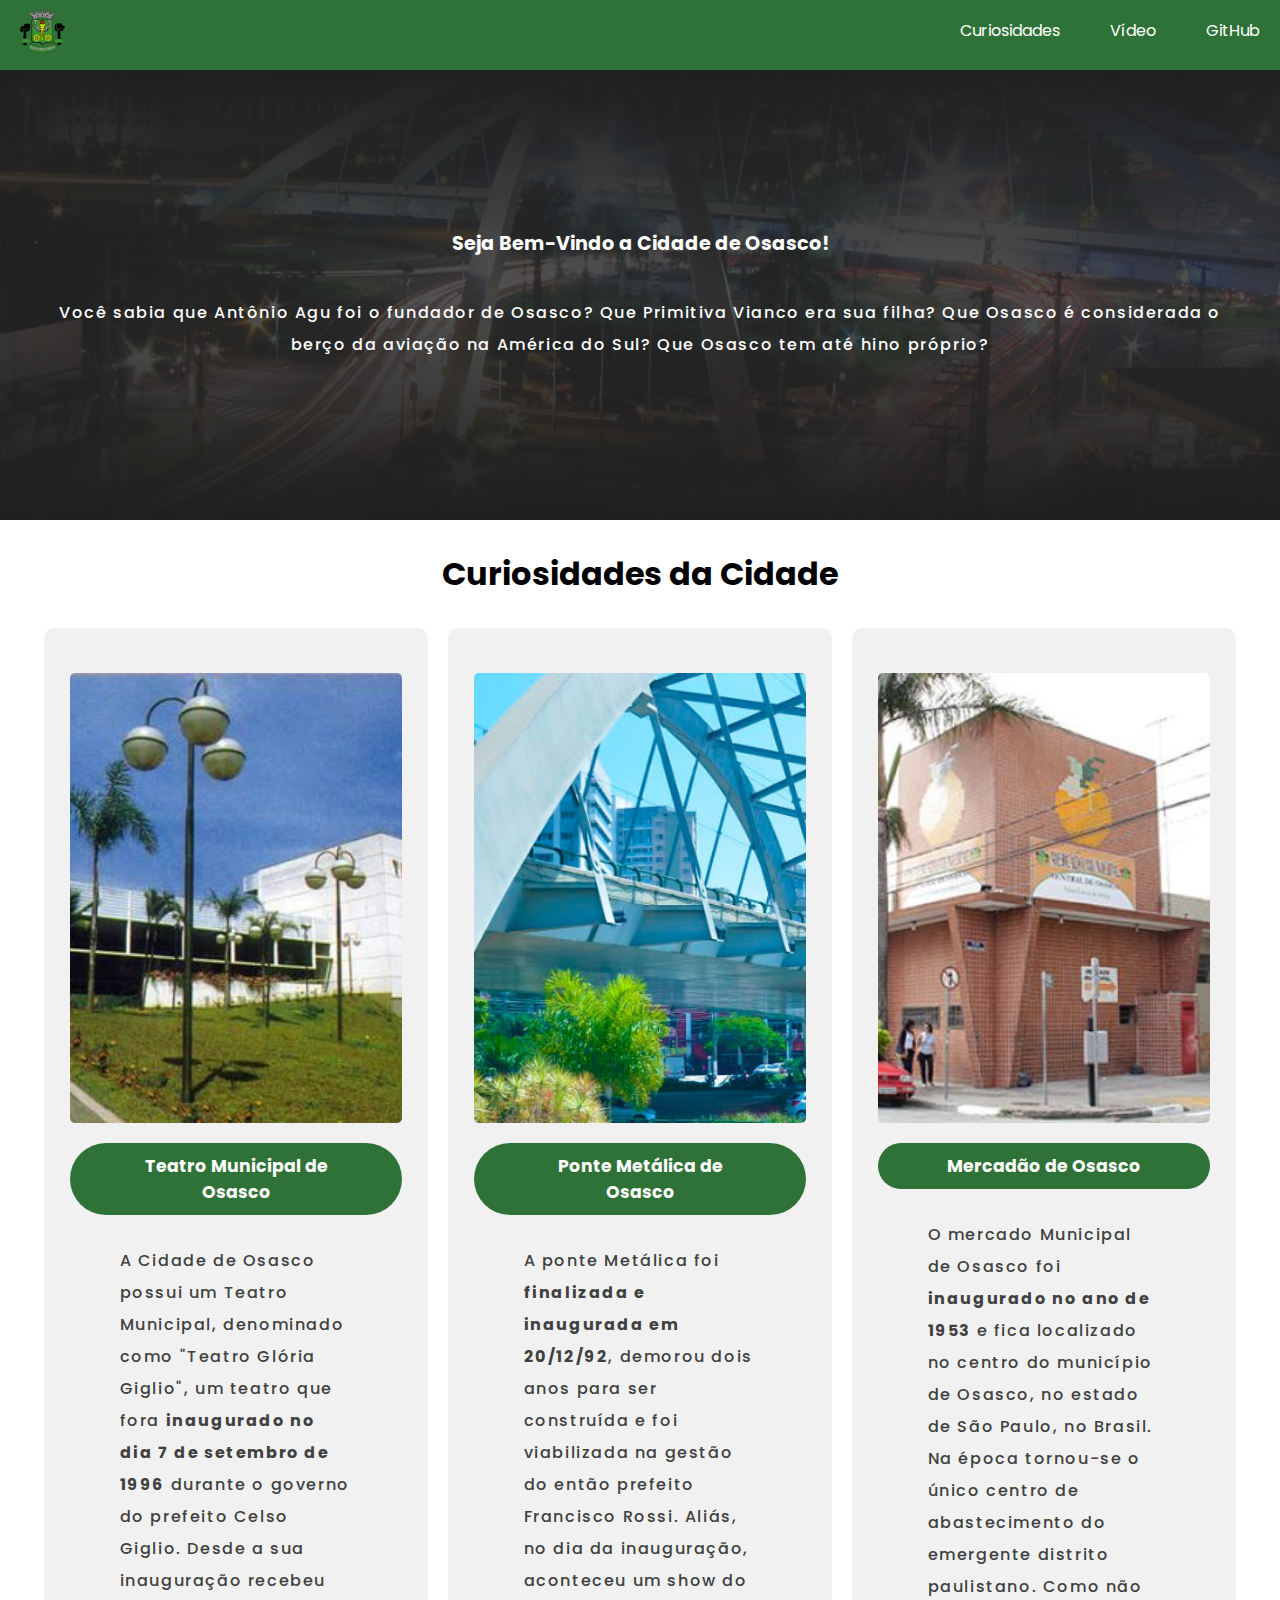
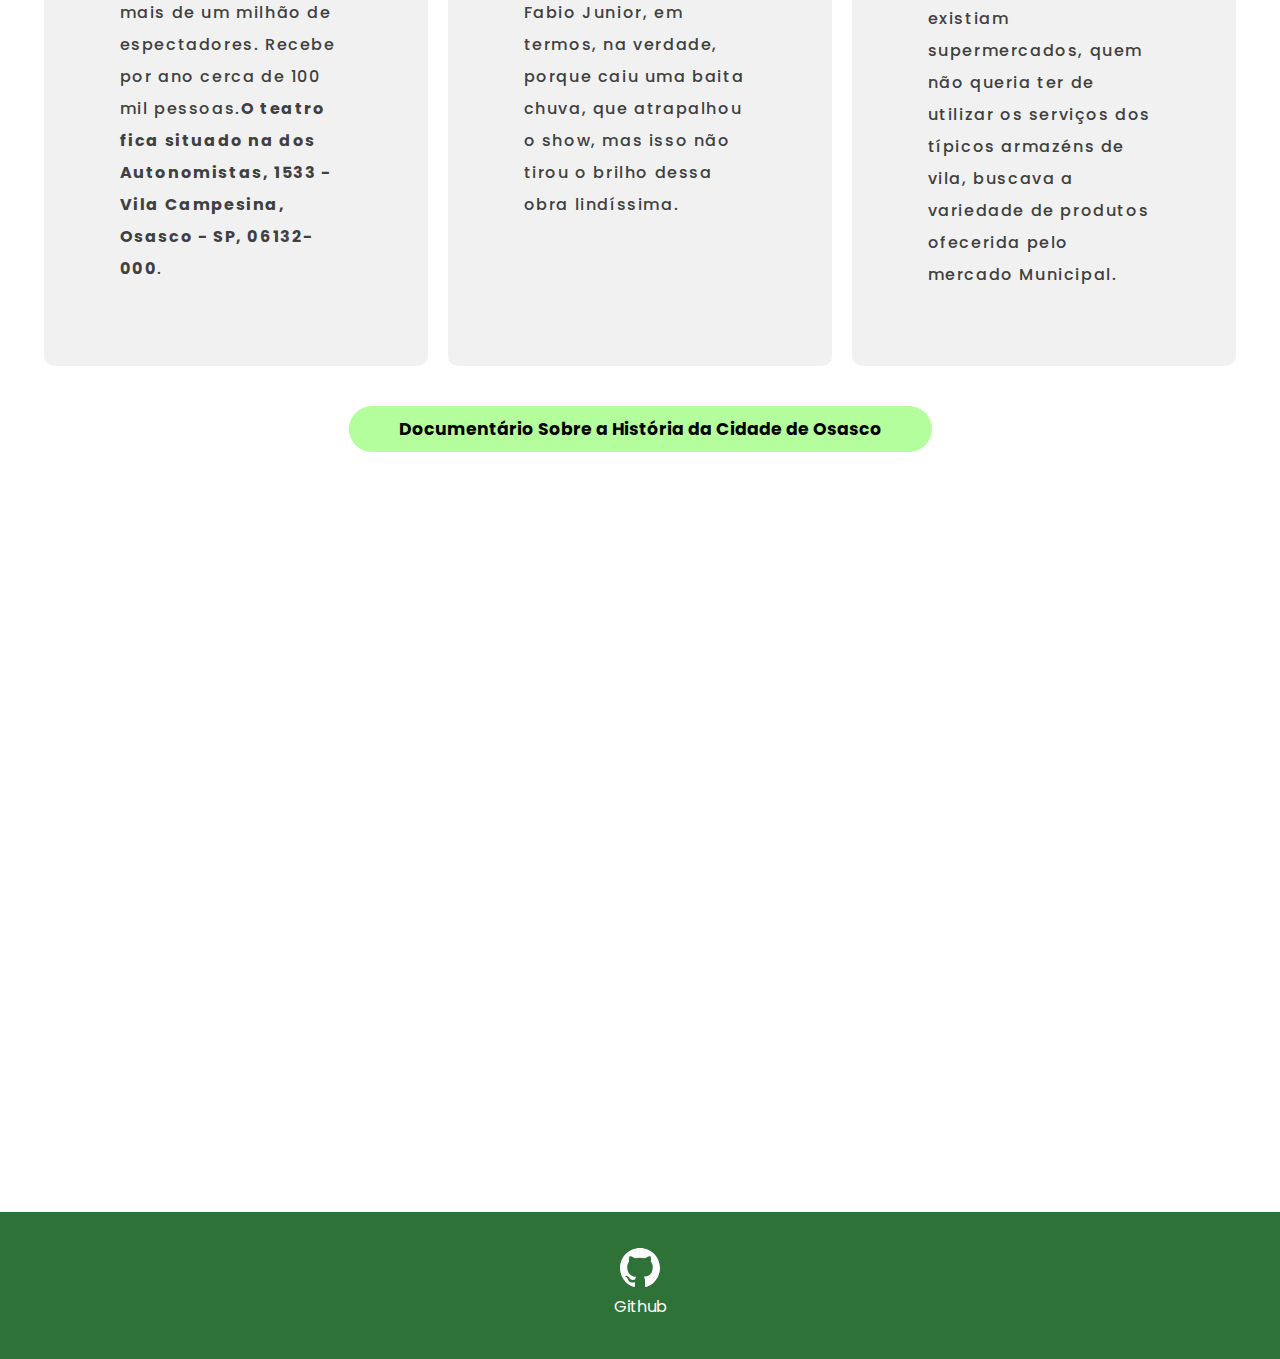
<file: index.html>
<!DOCTYPE html>
<html lang="pt-br">

<head>
  <meta charset="UTF-8" />
  <meta http-equiv="X-UA-Compatible" content="IE=edge" />
  <meta name="viewport" content="width=device-width, initial-scale=1.0" />
  <title>Check Point 1 - Frontend I</title>
  <link rel="stylesheet" href="./css/colors.css">
  <link rel="stylesheet" href="./css/base.css" />
  <link rel="stylesheet" href="./css/style.css" />
  <link rel="preconnect" href="https://fonts.googleapis.com" />
  <link rel="preconnect" href="https://fonts.gstatic.com" crossorigin />
  <link
    href="https://fonts.googleapis.com/css2?family=Poppins:ital,wght@0,100;0,200;0,300;0,400;0,500;0,600;0,700;0,800;0,900;1,100;1,200;1,300;1,400;1,500;1,600;1,700;1,800;1,900&display=swap"
    rel="stylesheet" />
  <link rel="preconnect" href="https://fonts.googleapis.com">
  <link rel="preconnect" href="https://fonts.gstatic.com" crossorigin>
  <link
    href="https://fonts.googleapis.com/css2?family=Fira+Sans:ital,wght@0,100;0,200;0,300;0,400;0,500;0,600;0,700;0,800;0,900;1,100;1,200;1,300;1,400;1,500;1,600;1,700;1,800;1,900&display=swap"
    rel="stylesheet">
</head>

<body>
  <nav class="faixaVerde">
    <header>
      <div class="logo">
        <img src="./img/brasaoOsasco.svg" alt="brasaoOsasco" />
      </div>
      <div class="menuMobile">
        <img src="./img/burguerMenu.svg" alt="burguerMenu" />
      </div>
      <ul class="menuDesktop">
        <li><a href="#Curiosidades">Curiosidades</a></li>
        <li><a href="#video">Vídeo</a></li>
        <li><a href="#github">GitHub</a></li>
      </ul>
    </header>
  </nav>

  <main>
    <div class="hero"></div>
    <div class="hero legenda">
      <h1>Seja Bem-Vindo a Cidade de Osasco!</h1>
      <p>
        Você sabia que Antônio Agu foi o fundador de Osasco? Que Primitiva
        Vianco era sua filha? Que Osasco é considerada o berço da aviação na
        América do Sul? Que Osasco tem até hino próprio?
      </p>
    </div>
    <h1 class="tituloCuriosidades">Curiosidades da Cidade</h1>
    <div id="Curiosidades">
      <div class="card">
        <div class="banner"></div>
        <h3>Teatro Municipal de Osasco</h3>
        <p>
          A Cidade de Osasco possui um Teatro Municipal, denominado como
          "Teatro Glória Giglio", um teatro que fora
          <strong>inaugurado no dia 7 de setembro de 1996</strong> durante o
          governo do prefeito Celso Giglio. Desde a sua inauguração recebeu
          mais de um milhão de espectadores. Recebe por ano cerca de 100 mil
          pessoas.<strong>O teatro fica situado na dos Autonomistas, 1533 - Vila Campesina,
            Osasco - SP, 06132-000</strong>.
        </p>
      </div class="card">
      <div class="card">
        <div class="banner"></div>
        <h3>Ponte Metálica de Osasco</h3>
        <p>
          A ponte Metálica foi <strong>finalizada e inaugurada em 20/12/92</strong>, demorou dois
          anos para ser construída e foi viabilizada na gestão do então
          prefeito Francisco Rossi. Aliás, no dia da inauguração, aconteceu um
          show do Fabio Junior, em termos, na verdade, porque caiu uma baita
          chuva, que atrapalhou o show, mas isso não tirou o brilho dessa obra
          lindíssima.
        </p>
      </div class="card">
      <div class="card">
        <div class="banner"></div>
        <h3>Mercadão de Osasco</h3>
        <p>
          O mercado Municipal de Osasco foi
          <strong> inaugurado no ano de 1953</strong> e fica localizado no
          centro do município de Osasco, no estado de São Paulo, no Brasil. Na
          época tornou-se o único centro de abastecimento do emergente
          distrito paulistano. Como não existiam supermercados, quem não
          queria ter de utilizar os serviços dos típicos armazéns de vila,
          buscava a variedade de produtos ofecerida pelo mercado Municipal.
        </p>
      </div class="card">
    </div>
    <div class="youtube" id="video">
      <h3 class="tituloAlt">
        Documentário Sobre a História da Cidade de Osasco
      </h3>
      <iframe width="425" height="291" src="https://www.youtube.com/embed/VPhq2WLfhes" title="YouTube video player"
        frameborder="0" allow="accelerometer; autoplay; clipboard-write; encrypted-media; gyroscope; picture-in-picture"
        allowfullscreen></iframe>
    </div>
  </main>

  <footer id="github">
    <div class="gitLink">
      <a href="https://github.com/ErikSD2" target="blank">
        <div>
          <img src="./img/gitHub.svg" alt="gitHub">
          <span>Github</span>
        </div>
      </a>
    </div>
  </footer>
</body>

</html>
</file>
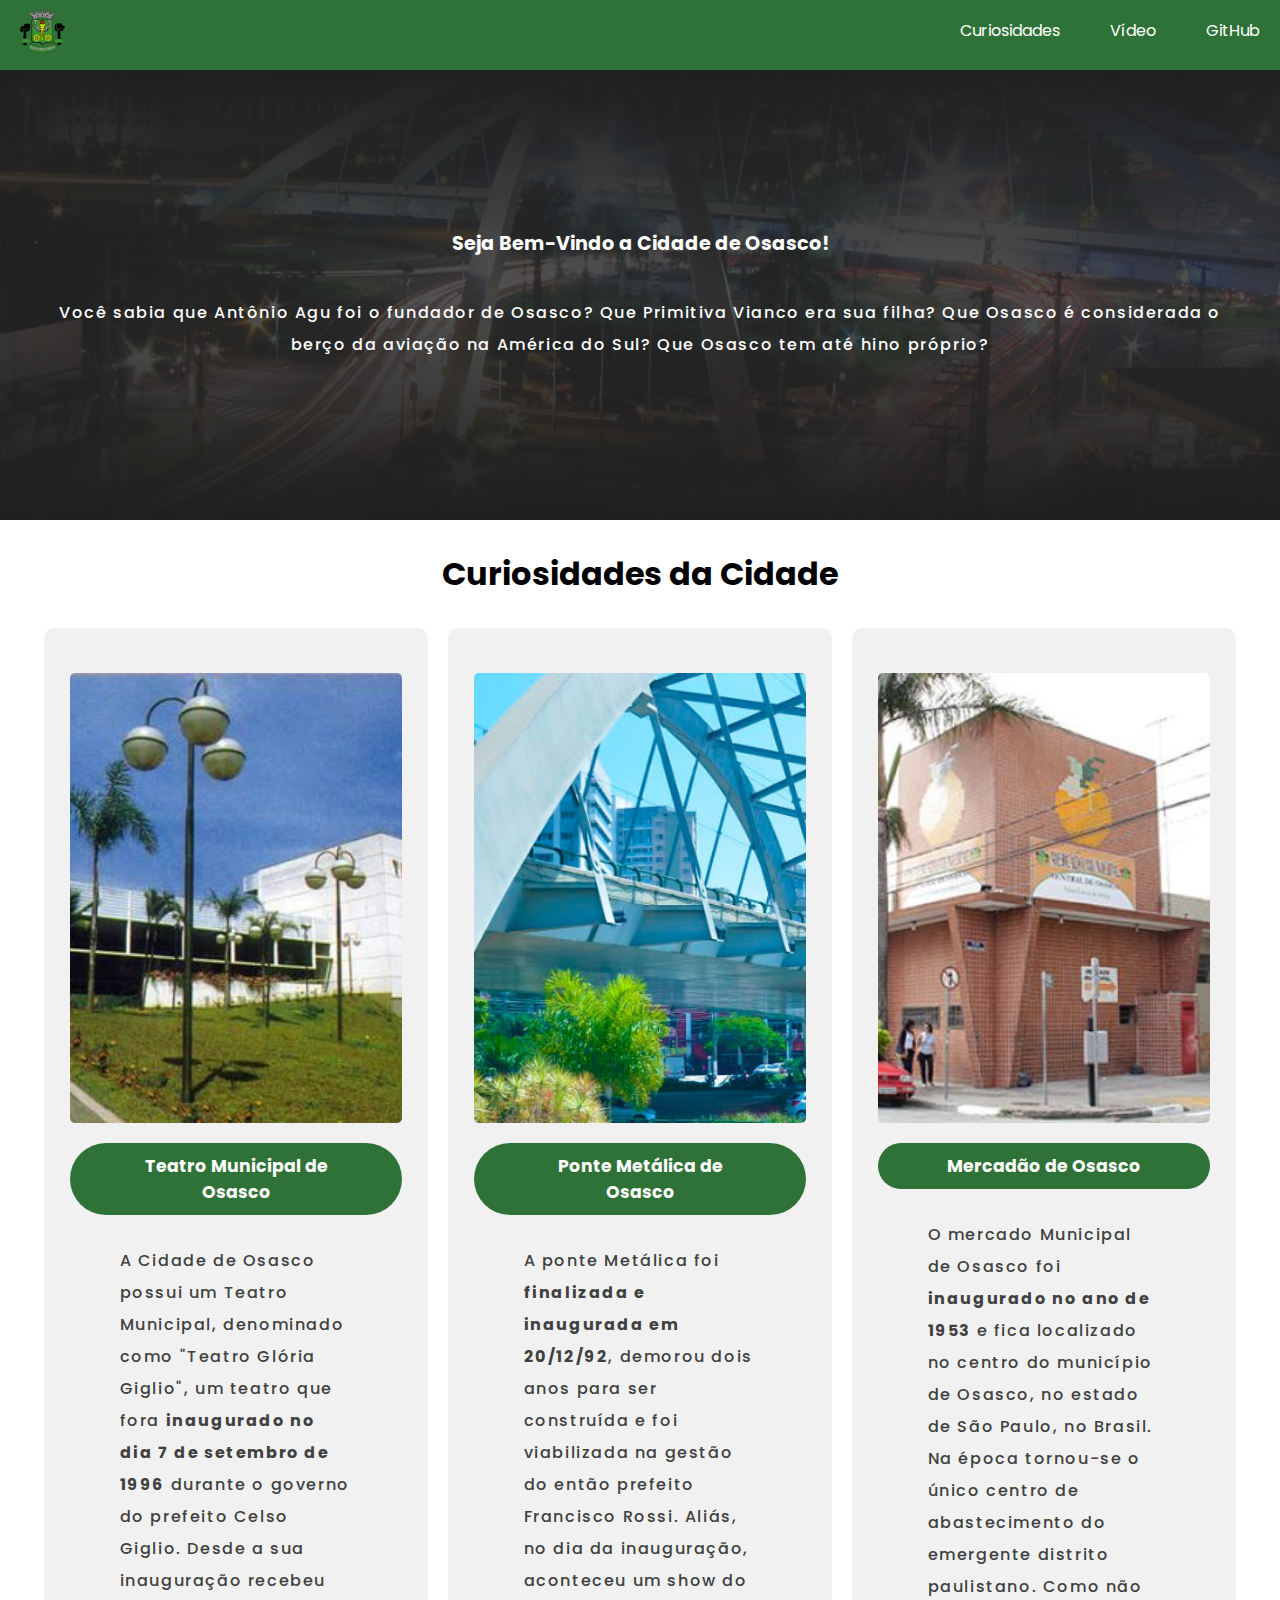
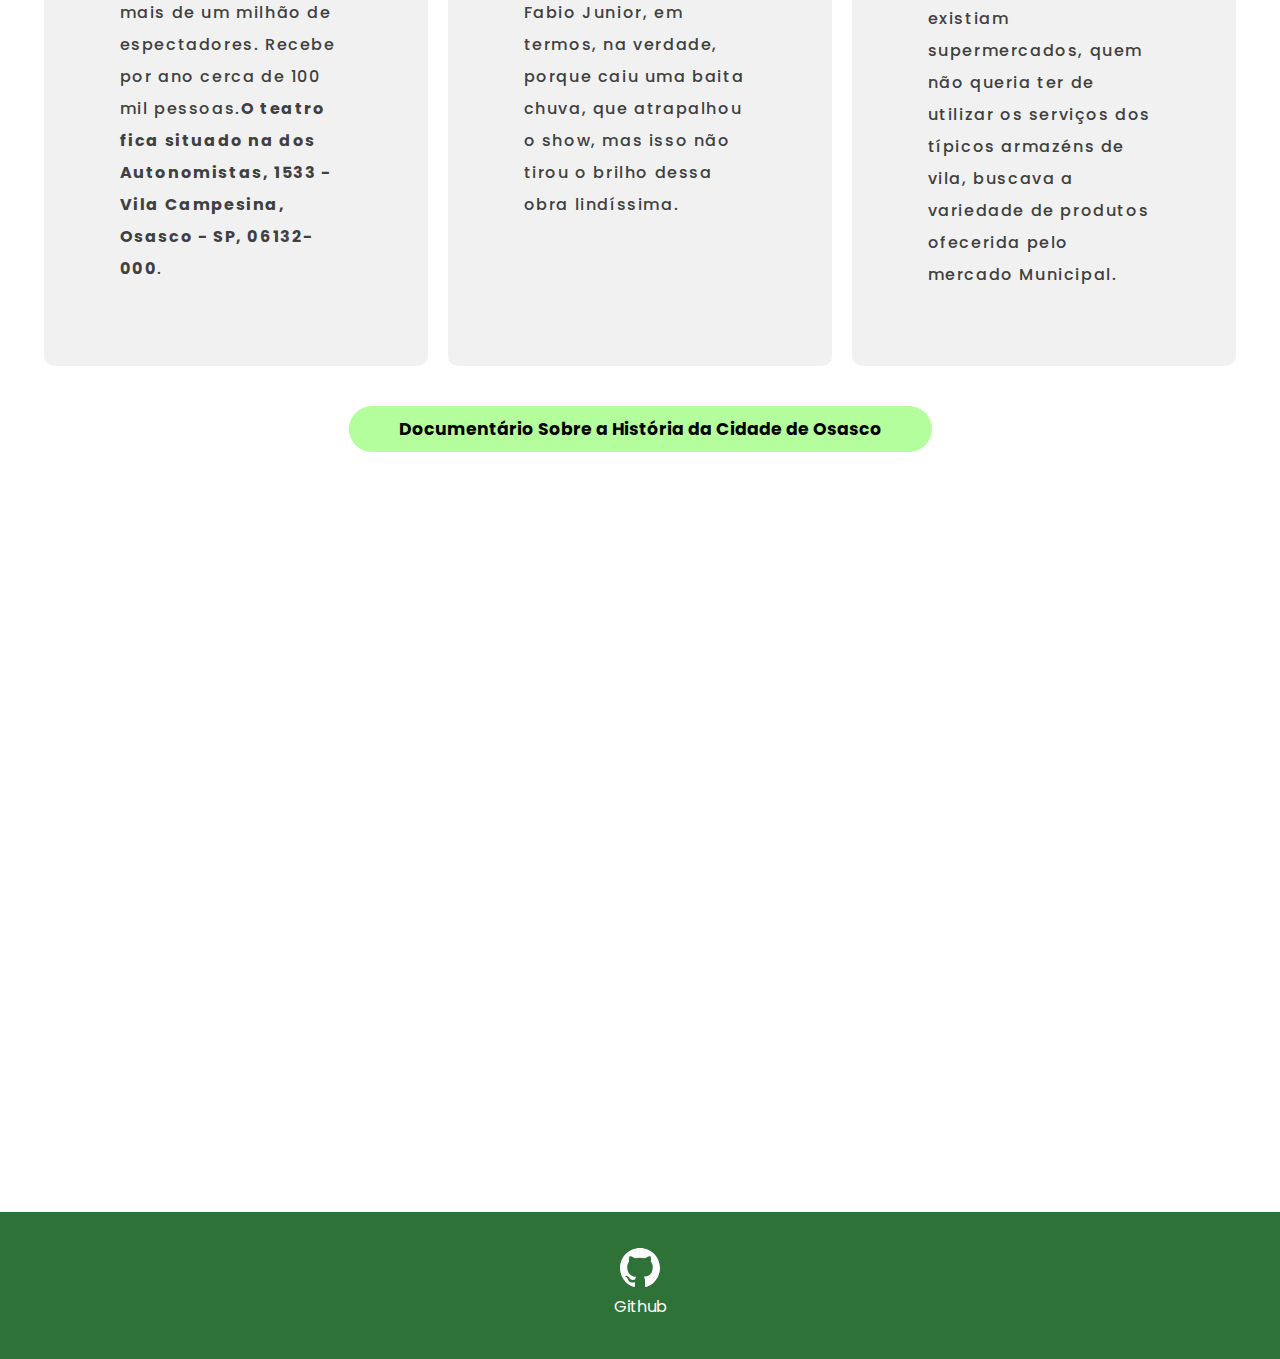
<file: html/index.html>
<!DOCTYPE html>
<html lang="pt-br">

<head>
  <meta charset="UTF-8" />
  <meta http-equiv="X-UA-Compatible" content="IE=edge" />
  <meta name="viewport" content="width=device-width, initial-scale=1.0" />
  <title>Check Point 1 - Frontend I</title>
  <link rel="stylesheet" href="../css/colors.css">
  <link rel="stylesheet" href="../css/base.css" />
  <link rel="stylesheet" href="../css/style.css" />
  <link rel="preconnect" href="https://fonts.googleapis.com" />
  <link rel="preconnect" href="https://fonts.gstatic.com" crossorigin />
  <link
    href="https://fonts.googleapis.com/css2?family=Poppins:ital,wght@0,100;0,200;0,300;0,400;0,500;0,600;0,700;0,800;0,900;1,100;1,200;1,300;1,400;1,500;1,600;1,700;1,800;1,900&display=swap"
    rel="stylesheet" />
  <link rel="preconnect" href="https://fonts.googleapis.com">
  <link rel="preconnect" href="https://fonts.gstatic.com" crossorigin>
  <link
    href="https://fonts.googleapis.com/css2?family=Fira+Sans:ital,wght@0,100;0,200;0,300;0,400;0,500;0,600;0,700;0,800;0,900;1,100;1,200;1,300;1,400;1,500;1,600;1,700;1,800;1,900&display=swap"
    rel="stylesheet">
</head>

<body>
  <nav class="faixaVerde">
    <header>
      <div class="logo">
        <img src="../img/brasaoOsasco.svg" alt="brasaoOsasco" />
      </div>
      <div class="menuMobile">
        <img src="../img/burguerMenu.svg" alt="burguerMenu" />
      </div>
      <ul class="menuDesktop">
        <li><a href="#Curiosidades">Curiosidades</a></li>
        <li><a href="#video">Vídeo</a></li>
        <li><a href="#github">GitHub</a></li>
      </ul>
    </header>
  </nav>

  <main>
    <div class="hero"></div>
    <div class="hero legenda">
      <h1>Seja Bem-Vindo a Cidade de Osasco!</h1>
      <p>
        Você sabia que Antônio Agu foi o fundador de Osasco? Que Primitiva
        Vianco era sua filha? Que Osasco é considerada o berço da aviação na
        América do Sul? Que Osasco tem até hino próprio?
      </p>
    </div>
    <h1 class="tituloCuriosidades">Curiosidades da Cidade</h1>
    <div id="Curiosidades">
      <div class="card">
        <div class="banner"></div>
        <h3>Teatro Municipal de Osasco</h3>
        <p>
          A Cidade de Osasco possui um Teatro Municipal, denominado como
          "Teatro Glória Giglio", um teatro que fora
          <strong>inaugurado no dia 7 de setembro de 1996</strong> durante o
          governo do prefeito Celso Giglio. Desde a sua inauguração recebeu
          mais de um milhão de espectadores. Recebe por ano cerca de 100 mil
          pessoas.<strong>O teatro fica situado na dos Autonomistas, 1533 - Vila Campesina,
            Osasco - SP, 06132-000</strong>.
        </p>
      </div class="card">
      <div class="card">
        <div class="banner"></div>
        <h3>Ponte Metálica de Osasco</h3>
        <p>
          A ponte Metálica foi <strong>finalizada e inaugurada em 20/12/92</strong>, demorou dois
          anos para ser construída e foi viabilizada na gestão do então
          prefeito Francisco Rossi. Aliás, no dia da inauguração, aconteceu um
          show do Fabio Junior, em termos, na verdade, porque caiu uma baita
          chuva, que atrapalhou o show, mas isso não tirou o brilho dessa obra
          lindíssima.
        </p>
      </div class="card">
      <div class="card">
        <div class="banner"></div>
        <h3>Mercadão de Osasco</h3>
        <p>
          O mercado Municipal de Osasco foi
          <strong> inaugurado no ano de 1953</strong> e fica localizado no
          centro do município de Osasco, no estado de São Paulo, no Brasil. Na
          época tornou-se o único centro de abastecimento do emergente
          distrito paulistano. Como não existiam supermercados, quem não
          queria ter de utilizar os serviços dos típicos armazéns de vila,
          buscava a variedade de produtos ofecerida pelo mercado Municipal.
        </p>
      </div class="card">
    </div>
    <div class="youtube" id="video">
      <h3 class="tituloAlt">
        Documentário Sobre a História da Cidade de Osasco
      </h3>
      <iframe width="425" height="291" src="https://www.youtube.com/embed/VPhq2WLfhes" title="YouTube video player"
        frameborder="0" allow="accelerometer; autoplay; clipboard-write; encrypted-media; gyroscope; picture-in-picture"
        allowfullscreen></iframe>
    </div>
  </main>

  <footer id="github">
    <div class="gitLink">
      <a href="https://github.com/ErikSD2" target="blank">
        <div>
          <img src="../img/gitHub.svg" alt="gitHub">
          <span>Github</span>
        </div>
      </a>
    </div>
  </footer>
</body>

</html>
</file>
<file: css/colors.css>
:root {
    --corFundo        : #fff;
    --corFundoAlt     : #f1f1f1;
    --corTexto        : #252525;
    --corTextoAlt     : #404040;
    --corDestaque     : #2f7238;
    --corDestaqueTexto: #fff;
    --heroGradienteA  : hsla(0deg, 0%, 0%, 1);
    --heroGradienteB  : hsla(0deg, 0%, 0%, 0.2);
}
</file>
<file: css/base.css>
* {
    margin     : 0;
    padding    : 0;
    box-sizing : border-box;
    font-family: "Poppins", "Fira Sans", sans-serif;
    list-style : none;
}

header {
    padding: 10px 20px;
}

h1 {
    font-size: 1.2rem;
}

h2 {
    font-size: 1.15rem;
}

h3 {
    font-size: 1.08rem;
    padding  : 10px 50px;
}

p {
    line-height   : 2;
    letter-spacing: 0.1em;
    font-weight   : 500;
    font-style    : normal;
}

:not(.legenda)>p {
    padding: 30px 50px;
}

main {
    background-color: var(--corFundo);
}

footer div {
    display        : flex;
    justify-content: center;
    flex-direction : column;
    padding-bottom : 20px;
    color          : var(--corDestaqueTexto);
}

a {
    text-decoration: none;
}

nav a {
    color: var(--corDestaqueTexto);
}

footer div img {
    max-width: 40px;
    margin   : 6px;
    filter   : invert(1);
}
</file>
<file: css/style.css>
:root {
  --transicao: 0.2s;
}

.faixaVerde {
  background-color: var(--corDestaque);
}

.faixaVerde header {
  display        : flex;
  justify-content: space-between;
  align-items    : center;
  width          : 100vw;
}

.hero {
  height: 50vh;
  width : 100vw;
}

.hero:not(.legenda) {
  background-image     : linear-gradient(0deg, var(--heroGradienteA), var(--heroGradienteB), var(--heroGradienteA)), url(../img/oz.jpg);
  background-size      : cover;
  background-position-x: center;
  background-position-y: center;
  filter               : contrast(0.5) brightness(0.5);
}

.hero.legenda {
  z-index        : 1;
  position       : absolute;
  top            : var(--alturaFaixaVerde);
  color          : white;
  padding        : 50px;
  display        : flex;
  justify-content: center;
  flex-direction : column;
  gap            : 39px;
  text-align     : center;
}

.logo img[alt="brasaoOsasco"] {
  width: 45px;
}

.logo img[alt="burguerMenu"] {
  width: 1rem;
}

.youtube {
  justify-content: center;
  margin-top     : 20px;
  margin-bottom  : 20px;
  display        : flex;
  flex-direction : column;
  align-items    : center;
}

.tituloAlt {
  text-align      : center;
  margin-top      : 20px;
  background-color: rgb(180, 254, 157);
  border-radius   : 100px;
  margin-left     : 55px;
  margin-right    : 55px;
  margin-bottom   : 20px;
}

.tituloCuriosidades {
  text-align: center;
  margin    : 30px;
  font-size : 2rem;
}

#Curiosidades {
  display        : flex;
  width          : 100vw;
  flex-direction : row;
  flex-wrap      : wrap;
  gap            : 20px;
  align-content  : stretch;
  align-items    : stretch;
  justify-content: center;
}


.card {
  padding         : 5vh 2vw;
  color           : var(--corTextoAlt);
  background-color: var(--corFundoAlt);
  max-width       : 30vw;
  min-width       : 380px;
  border-radius   : 10px;
  transition      : var(--transicao) ease-in-out;
}

.card:hover {
  background-color: var(--corDestaque);
  color           : var(--corDestaqueTexto);
  transition      : var(--transicao) ease-in-out;
}

.card:hover h3 {
  background-color: var(--corFundoAlt);
  color           : var(--corTextoAlt);
  transition      : var(--transicao) ease-in-out;
}

.card .banner {
  overflow             : hidden;
  height               : 50vh;
  background-image     : var(--imgBanner);
  background-position-y: center;
  background-position-x: center;
  background-repeat    : no-repeat;
  background-size      : cover;
  border-radius        : 5px;
}

.card:nth-child(1) {
  --imgBanner: url(../img/teatroOz.jpg);
}

.card:nth-child(2) {
  --imgBanner: url(../img/ponteMetalicaOz.jpg);
}

.card:nth-child(3) {
  --imgBanner: url(../img/mercadoMunicipalOsasco.jpg);
}

.card img {
  width: 50px;
}

.card h3 {
  background-color: var(--corDestaque);
  color           : var(--corDestaqueTexto);
  border-radius   : 100px;
  margin-top      : 20px;
  text-align      : center;
  transition      : var(--transicao) ease-in-out;
}

.gitLink {
  display         : flex;
  justify-content : center;
  align-items     : center;
  flex-direction  : column;
  background-color: var(--corDestaque);
  padding-top     : 30px;
}


/* Desktop - projetado em 1280x720p */
@media (min-width: 1280px) {
  #mainst p {
    padding-top   : 0px;
    bottom        : 0;
    position      : absolute;
    width         : auto;
    letter-spacing: -1px;
    background    : rgb(0, 0, 0);
    background    : rgba(0, 0, 0, 0.7);
    text-align    : center;
    font-size     : 16px;
  }

  .logo {
    display        : flex;
    justify-content: space-around;
    align-items    : center;
  }

  .menuDesktop {
    min-width      : 300px;
    display        : flex;
    justify-content: space-between;
    color          : rgb(255, 255, 255);
    align-items    : center;
    width          : 300px;
  }

  .menuMobile {
    display: none;
  }

  :root {
    --alturaFaixaVerde: 70px;
  }

  #video iframe {
    width : 1280px;
    height: 720px;
  }
}

@media (max-width: 1279.9px) {
  .menuDesktop {
    display: none;
  }

  #mainst p {
    display: none;
  }

  :root {
    --alturaFaixaVerde: 60px;
  }
}

.faixaVerde {
  height: var(--alturaFaixaVerde);
}
</file>
